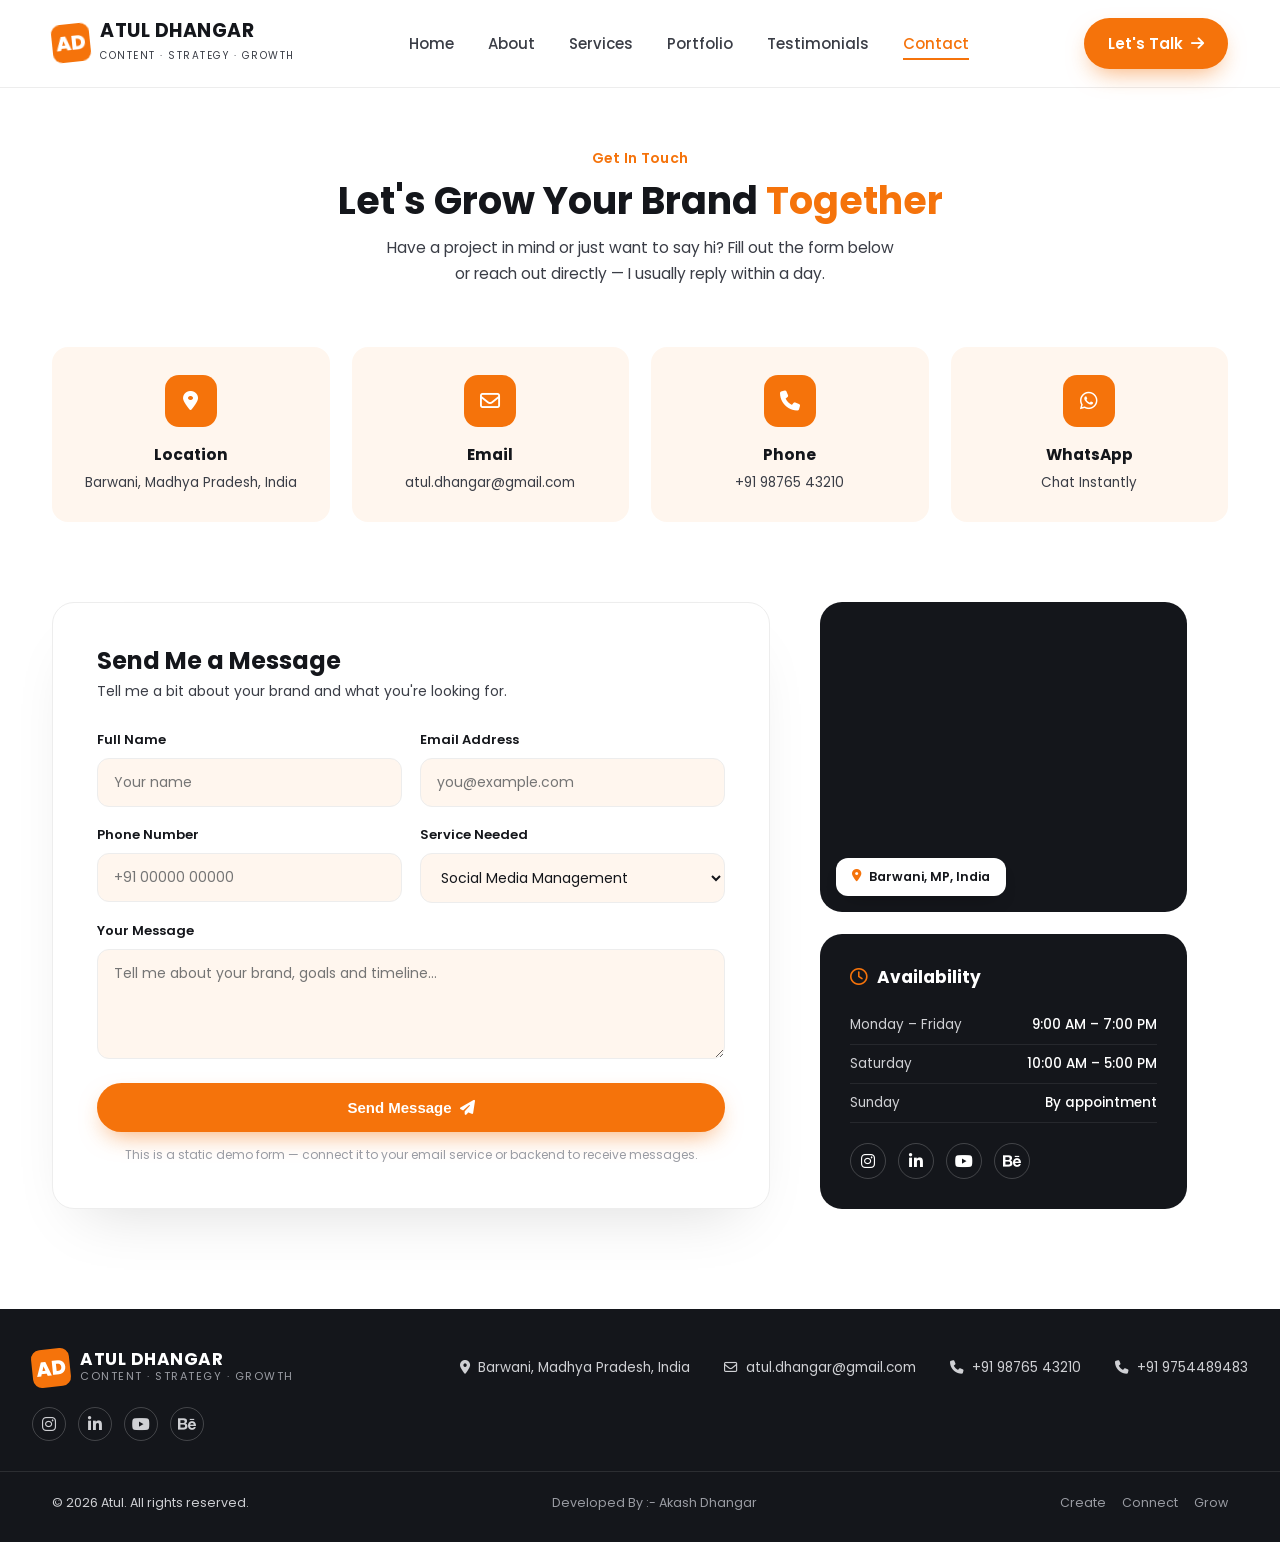
<file: contact.html>
<!DOCTYPE html>
<html lang="en">
<head>
<meta charset="UTF-8">
<meta name="viewport" content="width=device-width, initial-scale=1.0">
<meta name="description" content="Get in touch with Atul to start a project — social media, photography, video or a 360 virtual tour.">
<title>Contact Atul — Social Media Marketer & Creative Content Specialist</title>
<link rel="preconnect" href="https://fonts.googleapis.com">
<link href="https://fonts.googleapis.com/css2?family=Poppins:wght@400;500;600;700;800&family=Caveat:wght@600&display=swap" rel="stylesheet">
<link rel="stylesheet" href="https://cdnjs.cloudflare.com/ajax/libs/font-awesome/6.5.1/css/all.min.css">
<link rel="stylesheet" href="assets/css/style.css">
</head>
<body data-page="contact">

<header>
  <div id="site-header"></div>
</header>

<main>
<section class="page-hero container reveal" id="topReveal">
  <div class="eyebrow">Get In Touch</div>
  <h1>Let's Grow Your Brand <span style="color:var(--orange);">Together</span></h1>
  <p>Have a project in mind or just want to say hi? Fill out the form below or reach out directly — I usually reply within a day.</p>
</section>

<section class="info-strip">
  <div class="container info-grid reveal-stagger" id="infoGrid">
    <div class="info-card">
      <div class="info-icon"><i class="fa-solid fa-location-dot"></i></div>
      <h4>Location</h4>
      <p>Barwani, Madhya Pradesh, India</p>
    </div>
    <div class="info-card">
      <div class="info-icon"><i class="fa-regular fa-envelope"></i></div>
      <h4>Email</h4>
      <p><a href="mailto:atul.dhangar@gmail.com">atul.dhangar@gmail.com</a></p>
    </div>
    <div class="info-card">
      <div class="info-icon"><i class="fa-solid fa-phone"></i></div>
      <h4>Phone</h4>
      <p><a href="tel:+919876543210">+91 98765 43210</a></p>
    </div>
    <div class="info-card">
      <div class="info-icon"><i class="fa-brands fa-whatsapp"></i></div>
      <h4>WhatsApp</h4>
      <p><a href="https://wa.me/919876543210">Chat Instantly</a></p>
    </div>
  </div>
</section>

<section class="contact-main">
  <div class="container contact-grid">
    <div class="form-panel reveal" id="form">
      <h3>Send Me a Message</h3>
      <p>Tell me a bit about your brand and what you're looking for.</p>
      <form id="contactForm">
        <div class="form-row">
          <div class="field">
            <label for="name">Full Name</label>
            <input type="text" id="name" placeholder="Your name" required>
          </div>
          <div class="field">
            <label for="email">Email Address</label>
            <input type="email" id="email" placeholder="you@example.com" required>
          </div>
        </div>
        <div class="form-row">
          <div class="field">
            <label for="phone">Phone Number</label>
            <input type="tel" id="phone" placeholder="+91 00000 00000">
          </div>
          <div class="field">
            <label for="service">Service Needed</label>
            <select id="service">
              <option>Social Media Management</option>
              <option>Content Creation</option>
              <option>Photography</option>
              <option>Video Production</option>
              <option>Digital Marketing</option>
              <option>360° Virtual Tour</option>
              <option>Something else</option>
            </select>
          </div>
        </div>
        <div class="form-row">
          <div class="field full">
            <label for="message">Your Message</label>
            <textarea id="message" placeholder="Tell me about your brand, goals and timeline..." required></textarea>
          </div>
        </div>
        <button type="submit" class="btn btn-solid">Send Message <i class="fa-solid fa-paper-plane"></i></button>
        <div class="form-success" id="formSuccess"><i class="fa-solid fa-circle-check"></i> Thanks! Your message has been sent — I'll get back to you soon.</div>
        <p class="form-note">This is a static demo form — connect it to your email service or backend to receive messages.</p>
      </form>
    </div>

    <div class="side-panel reveal">
      <div class="map-card">
        <iframe src="https://www.google.com/maps?q=Barwani,Madhya%20Pradesh,India&output=embed" loading="lazy" title="Map showing Barwani, Madhya Pradesh"></iframe>
        <div class="map-label"><i class="fa-solid fa-location-dot"></i> Barwani, MP, India</div>
      </div>
      <div class="hours-card">
        <h4><i class="fa-regular fa-clock"></i> Availability</h4>
        <div class="hours-row"><span>Monday – Friday</span><b>9:00 AM – 7:00 PM</b></div>
        <div class="hours-row"><span>Saturday</span><b>10:00 AM – 5:00 PM</b></div>
        <div class="hours-row"><span>Sunday</span><b>By appointment</b></div>
        <div class="social-row">
          <a href="#"><i class="fa-brands fa-instagram"></i></a>
          <a href="#"><i class="fa-brands fa-linkedin-in"></i></a>
          <a href="#"><i class="fa-brands fa-youtube"></i></a>
          <a href="#"><i class="fa-brands fa-behance"></i></a>
        </div>
      </div>
    </div>
  </div>
</section>
</main>

<footer>
  <div id="site-footer"></div>
</footer>

<script src="assets/js/partials.js"></script>
<script src="assets/js/app.js"></script>
</body>
</html>
</file>
<file: assets/css/style.css>
/* ===== HOME PAGE ===== */
:root {
  --orange: #f5730b;
  --orange-dark: #e0630a;
  --ink: #14161b;
  --ink-soft: #3a3d46;
  --cream: #fff6ee;
  --cream-2: #ffebda;
  --line: #ededed;
  --white: #fff;
  --radius: 16px;
}
* {
  margin: 0;
  padding: 0;
  box-sizing: border-box;
}
html {
  scroll-behavior: smooth;
}
body {
  font-family: "Poppins", sans-serif;
  color: var(--ink);
  background: var(--white);
  overflow-x: hidden;
}
img {
  max-width: 100%;
  display: block;
}
a {
  text-decoration: none;
  color: inherit;
}
ul {
  list-style: none;
}
.container {
  max-width: 1240px;
  margin: 0 auto;
  padding: 0 32px;
}
.eyebrow {
  color: var(--orange);
  font-weight: 600;
  font-size: 14px;
  letter-spacing: 0.3px;
  display: flex;
  align-items: center;
  gap: 10px;
  margin-bottom: 10px;
}
.eyebrow::before {
  content: "";
  width: 22px;
  height: 2px;
  background: var(--orange);
  display: inline-block;
}
h1,
h2,
h3 {
  font-weight: 700;
  line-height: 1.15;
}
.btn {
  display: inline-flex;
  align-items: center;
  gap: 8px;
  padding: 14px 28px;
  border-radius: 50px;
  font-weight: 600;
  font-size: 15px;
  border: 2px solid transparent;
  cursor: pointer;
  transition:
    transform 0.25s ease,
    box-shadow 0.25s ease,
    background 0.25s ease,
    color 0.25s ease;
}
.btn-solid {
  background: var(--orange);
  color: #fff;
  box-shadow: 0 10px 24px -8px rgba(245, 115, 11, 0.6);
}
.btn-solid:hover {
  transform: translateY(-3px);
  box-shadow: 0 16px 30px -8px rgba(245, 115, 11, 0.7);
}
.btn-outline {
  background: transparent;
  border-color: var(--ink);
  color: var(--ink);
}
.btn-outline:hover {
  background: var(--ink);
  color: #fff;
  transform: translateY(-3px);
}
.btn-outline.light {
  border-color: #fff;
  color: #fff;
}
.btn-outline.light:hover {
  background: #fff;
  color: var(--ink);
}
/* reveal on scroll */
.reveal {
  opacity: 0;
  transform: translateY(28px);
  transition:
    opacity 0.7s ease,
    transform 0.7s ease;
}
.reveal.in {
  opacity: 1;
  transform: translateY(0);
}
.reveal-stagger > * {
  opacity: 0;
  transform: translateY(24px);
  transition:
    opacity 0.6s ease,
    transform 0.6s ease;
}
.reveal-stagger.in > * {
  opacity: 1;
  transform: translateY(0);
}
.reveal-stagger.in > *:nth-child(1) {
  transition-delay: 0.05s;
}
.reveal-stagger.in > *:nth-child(2) {
  transition-delay: 0.15s;
}
.reveal-stagger.in > *:nth-child(3) {
  transition-delay: 0.25s;
}
.reveal-stagger.in > *:nth-child(4) {
  transition-delay: 0.35s;
}
.reveal-stagger.in > *:nth-child(5) {
  transition-delay: 0.45s;
}
.reveal-stagger.in > *:nth-child(6) {
  transition-delay: 0.55s;
}
@media (prefers-reduced-motion: reduce) {
  .reveal,
  .reveal-stagger > * {
    opacity: 1 !important;
    transform: none !important;
    transition: none !important;
  }
  * {
    animation: none !important;
  }
}
/* ---------- HEADER ---------- */
header {
  position: sticky;
  top: 0;
  z-index: 100;
  background: rgba(255, 255, 255, 0.9);
  backdrop-filter: blur(10px);
  border-bottom: 1px solid var(--line);
}
.nav-wrap {
  display: flex;
  align-items: center;
  justify-content: space-between;
  padding: 18px 32px;
  max-width: 1240px;
  margin: 0 auto;
}
.logo {
  display: flex;
  align-items: center;
  gap: 10px;
}
.logo .mark {
  width: 38px;
  height: 38px;
  background: var(--orange);
  border-radius: 9px;
  display: flex;
  align-items: center;
  justify-content: center;
  color: #fff;
  font-weight: 800;
  font-size: 20px;
  transform: rotate(-6deg);
}
.logo-text b {
  font-size: 19px;
  letter-spacing: 0.5px;
  display: block;
  line-height: 1.1;
}
.logo-text span {
  font-size: 10px;
  color: var(--ink-soft);
  letter-spacing: 1.5px;
}
nav ul {
  display: flex;
  gap: 34px;
}
nav a {
  font-weight: 500;
  font-size: 15px;
  color: var(--ink-soft);
  position: relative;
  padding-bottom: 4px;
  transition: color 0.2s;
}
nav a:hover,
nav a.active {
  color: var(--orange);
}
nav a.active::after {
  content: "";
  position: absolute;
  left: 0;
  right: 0;
  bottom: -2px;
  height: 2px;
  background: var(--orange);
}
.nav-cta {
  display: flex;
  align-items: center;
  gap: 22px;
}
.burger {
  display: none;
  background: none;
  border: none;
  font-size: 22px;
  cursor: pointer;
}
/* ---------- HERO ---------- */
.hero {
  position: relative;
  overflow: hidden;
  padding: 70px 0 40px;
}
.hero-grid {
  display: grid;
  grid-template-columns: 1.05fr 1fr;
  gap: 40px;
  align-items: center;
}
.hero-left h2 {
  font-size: 44px;
  line-height: 1.18;
  margin-bottom: 18px;
}
.hero-left h2 .accent {
  color: var(--orange);
}
.hero-left p {
  color: var(--ink-soft);
  font-size: 16px;
  max-width: 460px;
  margin-bottom: 30px;
  line-height: 1.7;
}
.hero-btns {
  display: flex;
  gap: 16px;
  margin-bottom: 38px;
}
.hero-tags {
  display: flex;
  gap: 28px;
  flex-wrap: wrap;
}
.hero-tag {
  display: flex;
  align-items: center;
  gap: 10px;
  font-size: 13px;
  font-weight: 500;
  color: var(--ink-soft);
}
.hero-tag i {
  width: 34px;
  height: 34px;
  border-radius: 9px;
  background: var(--cream-2);
  color: var(--orange);
  display: flex;
  align-items: center;
  justify-content: center;
  font-size: 14px;
}
.hero-right {
  position: relative;
}
.hero-blob {
  position: absolute;
  inset: -20px -10px -20px 20px;
  background: var(--orange);
  border-radius: 44% 56% 62% 38% / 45% 40% 60% 55%;
  z-index: 0;
  animation: blobMove 9s ease-in-out infinite;
}
@keyframes blobMove {
  0%,
  100% {
    border-radius: 44% 56% 62% 38% / 45% 40% 60% 55%;
  }
  50% {
    border-radius: 58% 42% 40% 60% / 55% 60% 40% 45%;
  }
}
.hero-photo-wrap {
  position: relative;
  z-index: 1;
  display: flex;
  justify-content: center;
}
.hero-photo {
  width: 88%;
  border-radius: 24px;
  box-shadow: 0 30px 60px -20px rgba(0, 0, 0, 0.35);

  /* Bottom fade */
  -webkit-mask-image: linear-gradient(to bottom, black 98%, transparent 100%);
  mask-image: linear-gradient(to bottom, black 98%, transparent 100%);
}
.float-badges {
  position: absolute;
  top: 14px;
  right: -6px;
  display: flex;
  flex-direction: column;
  gap: 12px;
  z-index: 2;
}
.float-badge {
  background: #fff;
  border-radius: 50px;
  padding: 10px 18px 10px 10px;
  display: flex;
  align-items: center;
  gap: 10px;
  font-size: 13px;
  font-weight: 600;
  box-shadow: 0 12px 24px -10px rgba(0, 0, 0, 0.25);
  animation: floatY 4s ease-in-out infinite;
  opacity: 0;
}
.float-badge span.ic {
  width: 26px;
  height: 26px;
  border-radius: 50%;
  background: var(--orange);
  color: #fff;
  display: flex;
  align-items: center;
  justify-content: center;
  font-size: 12px;
  flex-shrink: 0;
}
.float-badge:nth-child(1) {
  animation-delay: 0.2s;
}
.float-badge:nth-child(2) {
  animation-delay: 0.6s;
}
.float-badge:nth-child(3) {
  animation-delay: 1s;
}
.float-badge:nth-child(4) {
  animation-delay: 1.4s;
}
@keyframes floatY {
  0%,
  100% {
    transform: translateY(0);
  }
  50% {
    transform: translateY(-8px);
  }
}
.script-tag {
  position: absolute;
  bottom: 18px;
  right: 6px;
  font-family: "Caveat", cursive;
  font-size: 26px;
  color: var(--ink);
  line-height: 1.05;
  z-index: 2;
  transform: rotate(-4deg);
}
/* ---------- ABOUT ---------- */
.about {
  padding: 100px 0;
}
.about-grid {
  display: grid;
  grid-template-columns: 2.15fr 0.1fr 0.85fr;
  gap: 50px;
  align-items: center;
}
.about-photo-wrap {
  position: relative;
}
.about-photo {
  border-radius: 20px;
  width: 100%;
  box-shadow: 0 24px 50px -20px rgba(0, 0, 0, 0.3);
}
.about-photo-tag {
  position: absolute;
  left: -18px;
  bottom: 24px;
  background: #fff;
  padding: 10px 16px;
  border-radius: 12px;
  box-shadow: 0 12px 20px -10px rgba(0, 0, 0, 0.2);
  font-family: "Caveat", cursive;
  font-size: 20px;
  transform: rotate(-6deg);
}
.about-photo-bg {
  position: absolute;
  inset: 16px -16px -16px 16px;
  background: var(--cream-2);
  border-radius: 20px;
  z-index: -1;
}
.about-copy h3 {
  font-size: 30px;
  margin-bottom: 16px;
}
.about-copy p {
  color: var(--ink-soft);
  line-height: 1.8;
  margin-bottom: 26px;
  font-size: 15.5px;
}
.skills-title {
  font-size: 19px;
  font-weight: 700;
  margin-bottom: 18px;
}
.skills-list li {
  display: flex;
  align-items: center;
  gap: 12px;
  margin-bottom: 14px;
  font-size: 14.5px;
  font-weight: 500;
}
.skills-list i {
  width: 22px;
  height: 22px;
  border-radius: 50%;
  background: var(--orange);
  color: #fff;
  display: flex;
  align-items: center;
  justify-content: center;
  font-size: 11px;
  flex-shrink: 0;
}
/* ---------- SERVICES ---------- */
.services {
  background: var(--cream);
  padding: 100px 0;
}
.services-head {
  display: flex;
  justify-content: space-between;
  align-items: flex-end;
  gap: 40px;
  margin-bottom: 50px;
  flex-wrap: wrap;
}
.services-head h3 {
  font-size: 32px;
  max-width: 480px;
}
.services-head p {
  color: var(--ink-soft);
  max-width: 380px;
  font-size: 14.5px;
  line-height: 1.7;
}
.services-grid {
  display: grid;
  grid-template-columns: repeat(3, 1fr);
  gap: 24px;
}
.service-card {
  background: #fff;
  border-radius: var(--radius);
  padding: 30px;
  display: flex;
  flex-direction: column;
  gap: 14px;
  transition:
    transform 0.3s ease,
    box-shadow 0.3s ease;
  border: 1px solid var(--line);
}
a.service-card {
  color: inherit;
}
.service-card:hover {
  transform: translateY(-8px);
  box-shadow: 0 20px 40px -16px rgba(0, 0, 0, 0.18);
  border-color: transparent;
}
.service-icon {
  width: 52px;
  height: 52px;
  border-radius: 14px;
  background: var(--orange);
  color: #fff;
  display: flex;
  align-items: center;
  justify-content: center;
  font-size: 20px;
}
.service-card h4 {
  font-size: 17px;
  margin-bottom: 2px;
}
.service-card p {
  font-size: 14px;
  color: var(--ink-soft);
  line-height: 1.6;
  flex-grow: 1;
}
.service-card .arrow {
  width: 32px;
  height: 32px;
  border-radius: 50%;
  border: 1.5px solid var(--line);
  display: flex;
  align-items: center;
  justify-content: center;
  font-size: 12px;
  color: var(--ink);
  transition:
    background 0.25s,
    color 0.25s,
    border-color 0.25s;
}
.service-card:hover .arrow {
  background: var(--orange);
  border-color: var(--orange);
  color: #fff;
}
/* ---------- PORTFOLIO ---------- */
.portfolio {
  background: var(--ink);
  color: #fff;
  padding: 100px 0;
}
.portfolio-head {
  display: flex;
  justify-content: space-between;
  align-items: center;
  margin-bottom: 34px;
  flex-wrap: wrap;
  gap: 16px;
}
.portfolio-head h3 {
  font-size: 32px;
  color: #fff;
}
.portfolio-head h3 .accent {
  color: var(--orange);
}
.view-all {
  color: var(--orange);
  font-weight: 600;
  font-size: 14px;
  display: flex;
  align-items: center;
  gap: 6px;
}
.filters {
  display: flex;
  gap: 12px;
  margin-bottom: 36px;
  flex-wrap: wrap;
}
.filter-btn {
  padding: 10px 20px;
  border-radius: 50px;
  font-size: 13.5px;
  font-weight: 600;
  border: 1px solid rgba(255, 255, 255, 0.18);
  color: #cfd0d4;
  background: transparent;
  cursor: pointer;
  transition: all 0.25s ease;
}
.filter-btn.active,
.filter-btn:hover {
  background: var(--orange);
  border-color: var(--orange);
  color: #fff;
}
.portfolio-grid {
  display: grid;
  grid-template-columns: repeat(5, 1fr);
  gap: 18px;
}
.p-item {
  position: relative;
  border-radius: 14px;
  overflow: hidden;
  aspect-ratio: 3/4;
  cursor: pointer;
}
.p-item img {
  width: 100%;
  height: 100%;
  object-fit: cover;
  transition: transform 0.5s ease;
}
.p-item:hover img {
  transform: scale(1.08);
}
.p-overlay {
  position: absolute;
  inset: 0;
  background: linear-gradient(
    to top,
    rgba(0, 0, 0, 0.85) 0%,
    rgba(0, 0, 0, 0) 55%
  );
  display: flex;
  flex-direction: column;
  justify-content: flex-end;
  padding: 16px;
}
.p-overlay .cat {
  font-size: 11px;
  color: #d8d8d8;
  margin-bottom: 2px;
}
.p-overlay .title {
  font-size: 14px;
  font-weight: 700;
}
.p-item .go {
  position: absolute;
  top: 14px;
  right: 14px;
  width: 30px;
  height: 30px;
  border-radius: 50%;
  background: rgba(255, 255, 255, 0.15);
  backdrop-filter: blur(4px);
  display: flex;
  align-items: center;
  justify-content: center;
  font-size: 12px;
  opacity: 0;
  transform: translateY(-6px);
  transition: all 0.3s ease;
}
.p-item:hover .go {
  opacity: 1;
  transform: translateY(0);
}
/* ---------- STATS ---------- */
.stats {
  background: var(--orange);
  padding: 56px 0;
}
.stats-grid {
  display: grid;
  grid-template-columns: 1.3fr repeat(4, 1fr);
  gap: 24px;
  align-items: center;
  color: #fff;
}
.stats-lead span {
  font-size: 12px;
  letter-spacing: 1px;
  opacity: 0.85;
  font-weight: 600;
}
.stats-lead h3 {
  font-size: 26px;
  margin-top: 6px;
}
.stat-item {
  display: flex;
  align-items: center;
  gap: 14px;
}
.stat-item i {
  font-size: 24px;
  opacity: 0.9;
}
.stat-num {
  font-size: 28px;
  font-weight: 800;
  line-height: 1;
}
.stat-label {
  font-size: 12.5px;
  opacity: 0.9;
  margin-top: 4px;
}
/* ---------- TESTIMONIALS ---------- */
.testimonials {
  padding: 100px 0;
}
.test-head {
  display: flex;
  justify-content: space-between;
  align-items: center;
  margin-bottom: 40px;
}
.test-head h3 {
  font-size: 30px;
}
.test-nav {
  display: flex;
  gap: 10px;
}
.test-nav button {
  width: 38px;
  height: 38px;
  border-radius: 50%;
  border: 1px solid var(--line);
  background: #fff;
  cursor: pointer;
  display: flex;
  align-items: center;
  justify-content: center;
  transition: all 0.2s;
}
.test-nav button:hover {
  background: var(--orange);
  border-color: var(--orange);
  color: #fff;
}
.test-grid {
  display: grid;
  grid-template-columns: repeat(3, 1fr);
  gap: 24px;
}
.test-card {
  background: var(--cream);
  border-radius: var(--radius);
  padding: 30px;
  display: flex;
  flex-direction: column;
  gap: 16px;
  transition:
    transform 0.3s ease,
    box-shadow 0.3s ease;
}
.test-card:hover {
  transform: translateY(-6px);
  box-shadow: 0 20px 40px -18px rgba(0, 0, 0, 0.15);
}
.test-card i.quote {
  color: var(--orange);
  font-size: 22px;
}
.test-card p {
  font-size: 14.5px;
  color: var(--ink-soft);
  line-height: 1.7;
  flex-grow: 1;
}
.stars {
  color: var(--orange);
  font-size: 13px;
  letter-spacing: 2px;
}
.test-person {
  display: flex;
  align-items: center;
  gap: 12px;
  margin-top: 6px;
}
.test-person img {
  width: 42px;
  height: 42px;
  border-radius: 50%;
  object-fit: cover;
}
.test-person b {
  font-size: 14px;
  display: block;
}
.test-person span {
  font-size: 12px;
  color: var(--ink-soft);
}
/* ---------- CTA ---------- */
.cta {
  background: var(--ink);
  color: #fff;
  border-radius: 28px;
  margin: 0 32px 90px;
  padding: 56px 50px;
  display: flex;
  justify-content: space-between;
  align-items: center;
  gap: 30px;
  flex-wrap: wrap;
  position: relative;
  overflow: hidden;
}
.cta::before {
  content: "";
  position: absolute;
  right: -60px;
  top: -60px;
  width: 260px;
  height: 260px;
  background: radial-gradient(
    circle,
    rgba(245, 115, 11, 0.35),
    transparent 70%
  );
}
.cta-copy span {
  color: var(--orange);
  font-weight: 600;
  font-size: 13px;
  letter-spacing: 0.5px;
}
.cta-copy h3 {
  font-size: 28px;
  margin: 8px 0 6px;
}
.cta-copy p {
  color: #cfd0d4;
  font-size: 14.5px;
}
.cta-btns {
  display: flex;
  gap: 14px;
  flex-wrap: wrap;
  position: relative;
  z-index: 1;
}
/* ---------- FOOTER ---------- */
footer {
  background: var(--ink);
  color: #cfd0d4;
  padding: 0 0 30px;
}
.footer-grid {
  display: flex;
  justify-content: space-between;
  align-items: center;
  flex-wrap: wrap;
  gap: 20px;
  padding: 0 32px 30px;
  border-bottom: 1px solid rgba(255, 255, 255, 0.1);
}
.footer-logo {
  display: flex;
  align-items: center;
  gap: 10px;
}
.footer-logo b {
  color: #fff;
  font-size: 17px;
}
.footer-logo span {
  display: block;
  font-size: 11px;
  color: #9a9ca3;
}
.footer-contact {
  display: flex;
  gap: 34px;
  flex-wrap: wrap;
  font-size: 13.5px;
}
.footer-contact div {
  display: flex;
  align-items: center;
  gap: 8px;
}
.footer-social {
  display: flex;
  gap: 12px;
}
.footer-social a {
  width: 34px;
  height: 34px;
  border-radius: 50%;
  border: 1px solid rgba(255, 255, 255, 0.2);
  display: flex;
  align-items: center;
  justify-content: center;
  transition: all 0.25s;
}
.footer-social a:hover {
  background: var(--orange);
  border-color: var(--orange);
}
.footer-bottom {
  display: flex;
  justify-content: space-between;
  padding: 22px 32px 0;
  font-size: 12.5px;
  flex-wrap: wrap;
  gap: 10px;
}
.footer-bottom a {
  margin-left: 16px;
  color: #9a9ca3;
}
.footer-bottom a:hover {
  color: var(--orange);
}
/* ---------- RESPONSIVE ---------- */
@media (max-width: 1080px) {
  .about-grid {
    grid-template-columns: 1fr 1fr;
  }
  .about-grid .about-skills {
    grid-column: span 2;
    display: flex;
    gap: 40px;
  }
  .services-grid {
    grid-template-columns: repeat(2, 1fr);
  }
  .portfolio-grid {
    grid-template-columns: repeat(3, 1fr);
  }
  .stats-grid {
    grid-template-columns: 1fr 1fr;
    row-gap: 26px;
  }
  .stats-lead {
    grid-column: span 2;
  }
  .test-grid {
    grid-template-columns: 1fr;
  }
}
@media (max-width: 860px) {
  nav {
    position: fixed;
    top: 74px;
    left: 0;
    right: 0;
    background: #fff;
    flex-direction: column;
    padding: 20px 32px;
    box-shadow: 0 12px 20px -10px rgba(0, 0, 0, 0.1);
    transform: translateY(-130%);
    opacity: 0;
    transition: all 0.3s ease;
    z-index: 90;
  }
  nav.open {
    transform: translateY(0);
    opacity: 1;
  }
  nav ul {
    flex-direction: column;
    gap: 16px;
  }
  .burger {
    display: block;
  }
  .hero-grid {
    grid-template-columns: 1fr;
  }
  .hero-right {
    order: -1;
    max-width: 420px;
    margin: 0 auto;
  }
  .about-grid {
    grid-template-columns: 1fr;
  }
  .about-grid .about-skills {
    grid-column: auto;
  }
  .services-grid {
    grid-template-columns: 1fr;
  }
  .portfolio-grid {
    grid-template-columns: repeat(2, 1fr);
  }
  .cta {
    flex-direction: column;
    text-align: center;
    margin: 0 16px 60px;
  }
  .footer-contact {
    flex-direction: column;
    gap: 10px;
  }
}
@media (max-width: 520px) {
  .hero-left h2 {
    font-size: 32px;
  }
  .portfolio-grid {
    grid-template-columns: 1fr 1fr;
  }
  .stats-grid {
    grid-template-columns: 1fr;
    text-align: center;
  }
  .stat-item {
    justify-content: center;
  }
  .container {
    padding: 0 20px;
  }
}

/* ===== ABOUT PAGE ===== */
body {
  font-family: "Poppins", sans-serif;
  color: var(--ink);
  background: var(--white);
  overflow-x: hidden;
}
.eyebrow {
  color: var(--orange);
  font-weight: 600;
  font-size: 14px;
  letter-spacing: 0.3px;
  display: flex;
  align-items: center;
  gap: 10px;
  margin-bottom: 10px;
}
.btn {
  display: inline-flex;
  align-items: center;
  gap: 8px;
  padding: 14px 28px;
  border-radius: 50px;
  font-weight: 600;
  font-size: 15px;
  border: 2px solid transparent;
  cursor: pointer;
  transition:
    transform 0.25s ease,
    box-shadow 0.25s ease,
    background 0.25s ease,
    color 0.25s ease;
}
.reveal {
  opacity: 0;
  transform: translateY(28px);
  transition:
    opacity 0.7s ease,
    transform 0.7s ease;
}
/* header */
header {
  position: sticky;
  top: 0;
  z-index: 100;
  background: rgba(255, 255, 255, 0.9);
  backdrop-filter: blur(10px);
  border-bottom: 1px solid var(--line);
}
.logo .mark {
  width: 38px;
  height: 38px;
  background: var(--orange);
  border-radius: 9px;
  display: flex;
  align-items: center;
  justify-content: center;
  color: #fff;
  font-weight: 800;
  font-size: 20px;
  transform: rotate(-6deg);
}
/* hero */
.about-hero {
  padding: 70px 0 30px;
}
.ah-grid {
  display: grid;
  grid-template-columns: 0.95fr 1.05fr;
  gap: 50px;
  align-items: center;
}
.ah-photo-wrap {
  position: relative;
}
.ah-blob {
  position: absolute;
  inset: -16px -8px -16px 24px;
  background: var(--orange);
  border-radius: 44% 56% 62% 38% / 45% 40% 60% 55%;
  z-index: 0;
  animation: blobMove 9s ease-in-out infinite;
}
@keyframes blobMove {
  0%,
  100% {
    border-radius: 44% 56% 62% 38% / 45% 40% 60% 55%;
  }
  50% {
    border-radius: 58% 42% 40% 60% / 55% 60% 40% 45%;
  }
}
.ah-photo {
  position: relative;
  z-index: 1;
  width: 88%;
  border-radius: 24px;
  box-shadow: 0 30px 60px -20px rgba(0, 0, 0, 0.35);
}
.ah-tag {
  position: absolute;
  z-index: 2;
  bottom: 26px;
  left: 0;
  background: #fff;
  padding: 12px 18px;
  border-radius: 14px;
  box-shadow: 0 14px 26px -12px rgba(0, 0, 0, 0.25);
  display: flex;
  align-items: center;
  gap: 10px;
  font-size: 13px;
  font-weight: 600;
}
.ah-tag i {
  color: var(--orange);
}
.ah-copy h1 {
  font-size: 38px;
  margin-bottom: 18px;
}
.ah-copy h1 span {
  color: var(--orange);
}
.ah-copy p {
  color: var(--ink-soft);
  font-size: 15.5px;
  line-height: 1.8;
  margin-bottom: 16px;
  max-width: 480px;
}
.ah-btns {
  display: flex;
  gap: 16px;
  margin-top: 22px;
}
/* quick stats strip */
.quick-stats {
  padding: 40px 0 90px;
}
.qs-grid {
  display: grid;
  grid-template-columns: repeat(4, 1fr);
  gap: 22px;
}
.qs-card {
  background: var(--cream);
  border-radius: var(--radius);
  padding: 26px;
  text-align: center;
  transition:
    transform 0.3s,
    box-shadow 0.3s;
}
.qs-card:hover {
  transform: translateY(-6px);
  box-shadow: 0 20px 40px -18px rgba(0, 0, 0, 0.15);
}
.qs-num {
  font-size: 30px;
  font-weight: 800;
  color: var(--orange);
}
.qs-label {
  font-size: 13px;
  color: var(--ink-soft);
  margin-top: 4px;
}
/* story + skills */
.story {
  padding: 0 0 100px;
}
.story-grid {
  display: grid;
  grid-template-columns: 1fr 1fr;
  gap: 60px;
}
.story h3 {
  font-size: 26px;
  margin-bottom: 16px;
}
.story p {
  color: var(--ink-soft);
  font-size: 14.5px;
  line-height: 1.85;
  margin-bottom: 16px;
}
.skills-block h4 {
  font-size: 19px;
  margin-bottom: 20px;
}
.skill-bar {
  margin-bottom: 20px;
}
.skill-bar .sb-top {
  display: flex;
  justify-content: space-between;
  font-size: 13.5px;
  font-weight: 600;
  margin-bottom: 8px;
}
.sb-top span.pct {
  color: var(--orange);
}
.sb-track {
  height: 8px;
  background: var(--line);
  border-radius: 50px;
  overflow: hidden;
}
.sb-fill {
  height: 100%;
  background: var(--orange);
  border-radius: 50px;
  width: 0;
  transition: width 1.2s cubic-bezier(0.2, 0.8, 0.2, 1);
}
/* tools */
.tools {
  background: var(--cream);
  padding: 90px 0;
}
.tools-head {
  text-align: center;
  margin-bottom: 44px;
}
.tools-head .eyebrow {
  justify-content: center;
}
.tools-head .eyebrow::before {
  display: none;
}
.tools-head h3 {
  font-size: 30px;
}
.tools-grid {
  display: grid;
  grid-template-columns: repeat(6, 1fr);
  gap: 18px;
}
.tool-card {
  background: #fff;
  border-radius: 14px;
  padding: 22px 10px;
  text-align: center;
  transition:
    transform 0.3s,
    box-shadow 0.3s;
}
.tool-card:hover {
  transform: translateY(-6px);
  box-shadow: 0 16px 30px -16px rgba(0, 0, 0, 0.15);
}
.tool-card i {
  font-size: 26px;
  color: var(--orange);
  margin-bottom: 10px;
}
.tool-card span {
  font-size: 12.5px;
  font-weight: 600;
  display: block;
}
/* journey / timeline */
.journey {
  padding: 100px 0;
}
.journey-head {
  text-align: center;
  margin-bottom: 54px;
}
.journey-head .eyebrow {
  justify-content: center;
}
.journey-head .eyebrow::before {
  display: none;
}
.journey-head h3 {
  font-size: 30px;
}
.timeline {
  position: relative;
  max-width: 760px;
  margin: 0 auto;
  padding-left: 34px;
}
.timeline::before {
  content: "";
  position: absolute;
  left: 9px;
  top: 6px;
  bottom: 6px;
  width: 2px;
  background: var(--line);
}
.tl-item {
  position: relative;
  padding-bottom: 40px;
}
.tl-item:last-child {
  padding-bottom: 0;
}
.tl-dot {
  position: absolute;
  left: -34px;
  top: 2px;
  width: 20px;
  height: 20px;
  border-radius: 50%;
  background: var(--orange);
  border: 4px solid var(--cream-2);
}
.tl-year {
  color: var(--orange);
  font-weight: 700;
  font-size: 13px;
  margin-bottom: 4px;
}
.tl-item h4 {
  font-size: 17px;
  margin-bottom: 6px;
}
.tl-item p {
  color: var(--ink-soft);
  font-size: 14px;
  line-height: 1.7;
  max-width: 520px;
}
/* CTA */
.cta {
  background: var(--ink);
  color: #fff;
  border-radius: 28px;
  margin: 0 32px 90px;
  padding: 56px 50px;
  display: flex;
  justify-content: space-between;
  align-items: center;
  gap: 30px;
  flex-wrap: wrap;
  position: relative;
  overflow: hidden;
}
.cta::before {
  content: "";
  position: absolute;
  right: -60px;
  top: -60px;
  width: 260px;
  height: 260px;
  background: radial-gradient(
    circle,
    rgba(245, 115, 11, 0.35),
    transparent 70%
  );
}
footer {
  background: var(--ink);
  color: #cfd0d4;
  padding: 0 0 30px;
}
.footer-grid {
  display: flex;
  justify-content: space-between;
  align-items: center;
  flex-wrap: wrap;
  gap: 20px;
  padding: 0 32px 30px;
  border-bottom: 1px solid rgba(255, 255, 255, 0.1);
}
.footer-social a {
  width: 34px;
  height: 34px;
  border-radius: 50%;
  border: 1px solid rgba(255, 255, 255, 0.2);
  display: flex;
  align-items: center;
  justify-content: center;
  transition: all 0.25s;
}
@media (max-width: 1080px) {
  .tools-grid {
    grid-template-columns: repeat(3, 1fr);
  }
}
@media (max-width: 960px) {
  .ah-grid {
    grid-template-columns: 1fr;
  }
  .ah-photo-wrap {
    max-width: 420px;
    margin: 0 auto;
  }
  .qs-grid {
    grid-template-columns: repeat(2, 1fr);
  }
  .story-grid {
    grid-template-columns: 1fr;
    gap: 40px;
  }
}
@media (max-width: 860px) {
  nav {
    position: fixed;
    top: 74px;
    left: 0;
    right: 0;
    background: #fff;
    flex-direction: column;
    padding: 20px 32px;
    box-shadow: 0 12px 20px -10px rgba(0, 0, 0, 0.1);
    transform: translateY(-130%);
    opacity: 0;
    transition: all 0.3s ease;
    z-index: 90;
  }
  nav.open {
    transform: translateY(0);
    opacity: 1;
  }
  nav ul {
    flex-direction: column;
    gap: 16px;
  }
  .burger {
    display: block;
  }
  .cta {
    flex-direction: column;
    text-align: center;
    margin: 0 16px 60px;
  }
  .footer-contact {
    flex-direction: column;
    gap: 10px;
  }
}
@media (max-width: 560px) {
  .ah-copy h1 {
    font-size: 29px;
  }
  .qs-grid {
    grid-template-columns: 1fr;
  }
  .tools-grid {
    grid-template-columns: repeat(2, 1fr);
  }
}

/* ===== SERVICES PAGE (listing, pricing, faq) ===== */
/* page hero */
.page-hero {
  padding: 64px 0 30px;
  text-align: center;
}
.page-hero .eyebrow {
  justify-content: center;
}
.page-hero .eyebrow::before {
  display: none;
}
.page-hero h1 {
  font-size: 38px;
  margin-bottom: 12px;
}
.page-hero h1 span {
  color: var(--orange);
}
.page-hero p {
  color: var(--ink-soft);
  max-width: 540px;
  margin: 0 auto;
  font-size: 15.5px;
  line-height: 1.7;
}
/* detailed services */
.services-main {
  padding: 50px 0 100px;
}
.service-row {
  display: grid;
  grid-template-columns: 1fr 1fr;
  gap: 60px;
  align-items: center;
  padding: 56px 0;
  border-bottom: 1px solid var(--line);
}
.service-row:last-child {
  border-bottom: none;
}
.service-row.reverse .s-media {
  order: 2;
}
.service-row.reverse .s-copy {
  order: 1;
}
.s-media {
  position: relative;
  border-radius: 22px;
  overflow: hidden;
  aspect-ratio: 4/3;
}
.s-media img {
  width: 100%;
  height: 100%;
  object-fit: cover;
}
.s-num {
  position: absolute;
  top: 18px;
  left: 18px;
  background: #fff;
  color: var(--orange);
  font-weight: 800;
  font-size: 14px;
  padding: 8px 14px;
  border-radius: 50px;
}
.s-copy .s-icon {
  width: 56px;
  height: 56px;
  border-radius: 16px;
  background: var(--orange);
  color: #fff;
  display: flex;
  align-items: center;
  justify-content: center;
  font-size: 22px;
  margin-bottom: 20px;
}
.s-copy h3 {
  font-size: 25px;
  margin-bottom: 14px;
}
.s-copy p {
  color: var(--ink-soft);
  font-size: 14.5px;
  line-height: 1.8;
  margin-bottom: 20px;
  max-width: 460px;
}
.s-list {
  display: flex;
  flex-direction: column;
  gap: 10px;
}
.s-list li {
  display: flex;
  align-items: center;
  gap: 10px;
  font-size: 14px;
  color: var(--ink);
  font-weight: 500;
}
.s-list i {
  color: var(--orange);
  font-size: 12px;
}
/* process */
.process {
  background: var(--cream);
  padding: 100px 0;
}
.process-head {
  text-align: center;
  margin-bottom: 54px;
}
.process-head .eyebrow {
  justify-content: center;
}
.process-head .eyebrow::before {
  display: none;
}
.process-head h3 {
  font-size: 30px;
}
.process-grid {
  display: grid;
  grid-template-columns: repeat(4, 1fr);
  gap: 22px;
  position: relative;
}
.process-card {
  background: #fff;
  border-radius: var(--radius);
  padding: 30px 24px;
  position: relative;
  transition:
    transform 0.3s,
    box-shadow 0.3s;
}
.process-card:hover {
  transform: translateY(-8px);
  box-shadow: 0 20px 40px -18px rgba(0, 0, 0, 0.15);
}
.process-step {
  width: 40px;
  height: 40px;
  border-radius: 50%;
  background: var(--orange);
  color: #fff;
  display: flex;
  align-items: center;
  justify-content: center;
  font-weight: 700;
  font-size: 15px;
  margin-bottom: 18px;
}
.process-card h4 {
  font-size: 16px;
  margin-bottom: 8px;
}
.process-card p {
  font-size: 13.5px;
  color: var(--ink-soft);
  line-height: 1.6;
}
/* pricing */
.pricing {
  padding: 100px 0;
}
.pricing-head {
  text-align: center;
  margin-bottom: 50px;
}
.pricing-head .eyebrow {
  justify-content: center;
}
.pricing-head .eyebrow::before {
  display: none;
}
.pricing-head h3 {
  font-size: 30px;
}
.pricing-grid {
  display: grid;
  grid-template-columns: repeat(3, 1fr);
  gap: 24px;
  align-items: stretch;
}
.price-card {
  border: 1.5px solid var(--line);
  border-radius: 22px;
  padding: 36px 30px;
  display: flex;
  flex-direction: column;
  transition:
    transform 0.3s,
    box-shadow 0.3s,
    border-color 0.3s;
}
.price-card:hover {
  transform: translateY(-8px);
  box-shadow: 0 24px 50px -20px rgba(0, 0, 0, 0.18);
}
.price-card.featured {
  background: var(--ink);
  color: #fff;
  border-color: var(--ink);
  position: relative;
}
.price-badge {
  position: absolute;
  top: -14px;
  left: 50%;
  transform: translateX(-50%);
  background: var(--orange);
  color: #fff;
  font-size: 12px;
  font-weight: 700;
  padding: 6px 18px;
  border-radius: 50px;
}
.price-card h4 {
  font-size: 19px;
  margin-bottom: 8px;
}
.price-card .price {
  font-size: 34px;
  font-weight: 800;
  margin-bottom: 4px;
}
.price-card .price span {
  font-size: 14px;
  font-weight: 500;
  color: var(--ink-soft);
}
.price-card.featured .price span {
  color: #cfd0d4;
}
.price-card .pcaption {
  font-size: 13px;
  color: var(--ink-soft);
  margin-bottom: 24px;
}
.price-card.featured .pcaption {
  color: #cfd0d4;
}
.price-list {
  display: flex;
  flex-direction: column;
  gap: 12px;
  margin-bottom: 28px;
  flex-grow: 1;
}
.price-list li {
  display: flex;
  align-items: center;
  gap: 10px;
  font-size: 13.5px;
}
.price-list i {
  color: var(--orange);
  font-size: 12px;
}
.price-card .btn {
  width: 100%;
  justify-content: center;
}
/* faq */
.faq {
  background: var(--cream);
  padding: 100px 0;
}
.faq-grid {
  display: grid;
  grid-template-columns: 0.8fr 1.2fr;
  gap: 50px;
}
.faq-head h3 {
  font-size: 30px;
  margin-bottom: 14px;
}
.faq-head p {
  color: var(--ink-soft);
  font-size: 14.5px;
  line-height: 1.7;
  max-width: 340px;
}
.faq-list {
  display: flex;
  flex-direction: column;
  gap: 14px;
}
.faq-item {
  background: #fff;
  border-radius: 14px;
  overflow: hidden;
}
.faq-q {
  display: flex;
  justify-content: space-between;
  align-items: center;
  gap: 16px;
  padding: 20px 24px;
  cursor: pointer;
  font-weight: 600;
  font-size: 14.5px;
}
.faq-q i {
  transition: transform 0.3s ease;
  color: var(--orange);
  flex-shrink: 0;
}
.faq-item.open .faq-q i {
  transform: rotate(45deg);
}
.faq-a {
  max-height: 0;
  overflow: hidden;
  transition: max-height 0.35s ease;
}
.faq-a p {
  padding: 0 24px 20px;
  font-size: 13.5px;
  color: var(--ink-soft);
  line-height: 1.7;
}
/* CTA */
.cta {
  background: var(--ink);
  color: #fff;
  border-radius: 28px;
  margin: 100px 32px 90px;
  padding: 56px 50px;
  display: flex;
  justify-content: space-between;
  align-items: center;
  gap: 30px;
  flex-wrap: wrap;
  position: relative;
  overflow: hidden;
}
@media (max-width: 1080px) {
  .process-grid {
    grid-template-columns: repeat(2, 1fr);
  }
  .pricing-grid {
    grid-template-columns: 1fr;
    max-width: 420px;
    margin: 0 auto;
  }
}
@media (max-width: 960px) {
  .service-row {
    grid-template-columns: 1fr;
    gap: 30px;
  }
  .service-row.reverse .s-media {
    order: 1;
  }
  .service-row.reverse .s-copy {
    order: 2;
  }
  .faq-grid {
    grid-template-columns: 1fr;
  }
}
@media (max-width: 860px) {
  nav {
    position: fixed;
    top: 74px;
    left: 0;
    right: 0;
    background: #fff;
    flex-direction: column;
    padding: 20px 32px;
    box-shadow: 0 12px 20px -10px rgba(0, 0, 0, 0.1);
    transform: translateY(-130%);
    opacity: 0;
    transition: all 0.3s ease;
    z-index: 90;
  }
  nav.open {
    transform: translateY(0);
    opacity: 1;
  }
  nav ul {
    flex-direction: column;
    gap: 16px;
  }
  .burger {
    display: block;
  }
  .cta {
    flex-direction: column;
    text-align: center;
    margin: 80px 16px 60px;
  }
  .footer-contact {
    flex-direction: column;
    gap: 10px;
  }
}
@media (max-width: 560px) {
  .page-hero h1 {
    font-size: 28px;
  }
  .process-grid {
    grid-template-columns: 1fr;
  }
}

/* ===== PORTFOLIO PAGE ===== */
.reveal-stagger > * {
  opacity: 0;
  transform: translateY(24px);
  transition:
    opacity 0.55s ease,
    transform 0.55s ease;
}
.reveal-stagger.in > *:nth-child(1) {
  transition-delay: 0.02s;
}
.reveal-stagger.in > *:nth-child(2) {
  transition-delay: 0.06s;
}
.reveal-stagger.in > *:nth-child(3) {
  transition-delay: 0.1s;
}
.reveal-stagger.in > *:nth-child(4) {
  transition-delay: 0.14s;
}
.reveal-stagger.in > *:nth-child(5) {
  transition-delay: 0.18s;
}
.reveal-stagger.in > *:nth-child(6) {
  transition-delay: 0.22s;
}
.reveal-stagger.in > *:nth-child(7) {
  transition-delay: 0.26s;
}
.reveal-stagger.in > *:nth-child(8) {
  transition-delay: 0.3s;
}
.reveal-stagger.in > *:nth-child(9) {
  transition-delay: 0.34s;
}
/* page hero */
.page-hero {
  padding: 64px 0 20px;
  text-align: center;
}
.page-hero p {
  color: var(--ink-soft);
  max-width: 520px;
  margin: 0 auto;
  font-size: 15.5px;
  line-height: 1.7;
}
/* stats row */
.stats-row {
  padding: 26px 0 60px;
}
.sr-grid {
  display: grid;
  grid-template-columns: repeat(4, 1fr);
  gap: 20px;
}
.sr-card {
  background: var(--cream);
  border-radius: 14px;
  padding: 22px;
  text-align: center;
}
.sr-num {
  font-size: 26px;
  font-weight: 800;
  color: var(--orange);
}
.sr-label {
  font-size: 12.5px;
  color: var(--ink-soft);
  margin-top: 4px;
}
/* filters */
.filters-row {
  display: flex;
  gap: 12px;
  flex-wrap: wrap;
  margin-bottom: 36px;
  justify-content: center;
}
.filter-btn {
  padding: 10px 20px;
  border-radius: 50px;
  font-size: 13.5px;
  font-weight: 600;
  border: 1.5px solid var(--line);
  color: var(--ink-soft);
  background: #fff;
  cursor: pointer;
  transition: all 0.25s ease;
}
/* portfolio grid */
.portfolio-main {
  padding-bottom: 40px;
}
.pf-grid {
  display: grid;
  grid-template-columns: repeat(3, 1fr);
  gap: 22px;
}
.pf-item {
  position: relative;
  border-radius: 16px;
  overflow: hidden;
  aspect-ratio: 4/3;
  cursor: pointer;
}
.pf-item.tall {
  grid-row: span 2;
  aspect-ratio: auto;
}
.pf-item img {
  width: 100%;
  height: 100%;
  object-fit: cover;
  transition: transform 0.5s ease;
}
.pf-item:hover img {
  transform: scale(1.08);
}
.pf-overlay {
  position: absolute;
  inset: 0;
  background: linear-gradient(
    to top,
    rgba(0, 0, 0, 0.85) 0%,
    rgba(0, 0, 0, 0) 55%
  );
  display: flex;
  flex-direction: column;
  justify-content: flex-end;
  padding: 20px;
}
.pf-cat {
  font-size: 11px;
  color: var(--orange);
  font-weight: 700;
  margin-bottom: 4px;
  text-transform: uppercase;
  letter-spacing: 0.4px;
}
.pf-title {
  font-size: 16px;
  font-weight: 700;
  color: #fff;
}
.pf-zoom {
  position: absolute;
  top: 14px;
  right: 14px;
  width: 34px;
  height: 34px;
  border-radius: 50%;
  background: rgba(255, 255, 255, 0.9);
  color: var(--ink);
  display: flex;
  align-items: center;
  justify-content: center;
  font-size: 13px;
  opacity: 0;
  transform: translateY(-6px);
  transition: all 0.3s ease;
}
.pf-item:hover .pf-zoom {
  opacity: 1;
  transform: translateY(0);
}
.pf-item[data-link] {
}
.load-more-wrap {
  text-align: center;
  margin-top: 44px;
}
.pf-item.extra {
  display: none;
  opacity: 0;
  transform: translateY(20px);
  transition:
    opacity 0.5s ease,
    transform 0.5s ease;
}
.pf-item.extra.show {
  display: block;
}
.pf-item.extra.show.in {
  opacity: 1;
  transform: translateY(0);
}
/* lightbox */
.lightbox {
  position: fixed;
  inset: 0;
  background: rgba(10, 10, 12, 0.92);
  z-index: 200;
  display: flex;
  align-items: center;
  justify-content: center;
  opacity: 0;
  pointer-events: none;
  transition: opacity 0.3s ease;
  padding: 30px;
}
.lightbox.open {
  opacity: 1;
  pointer-events: auto;
}
.lb-inner {
  max-width: 820px;
  width: 100%;
  background: #fff;
  border-radius: 18px;
  overflow: hidden;
  transform: scale(0.92);
  transition: transform 0.3s ease;
}
.lightbox.open .lb-inner {
  transform: scale(1);
}
.lb-img {
  width: 100%;
  aspect-ratio: 16/10;
  object-fit: cover;
}
.lb-body {
  padding: 26px 30px;
}
.lb-cat {
  font-size: 11.5px;
  color: var(--orange);
  font-weight: 700;
  text-transform: uppercase;
  letter-spacing: 0.4px;
  margin-bottom: 6px;
}
.lb-body h4 {
  font-size: 20px;
  margin-bottom: 8px;
}
.lb-body p {
  font-size: 13.5px;
  color: var(--ink-soft);
  line-height: 1.7;
}
.lb-close {
  position: absolute;
  top: 26px;
  right: 26px;
  width: 40px;
  height: 40px;
  border-radius: 50%;
  background: rgba(255, 255, 255, 0.12);
  color: #fff;
  display: flex;
  align-items: center;
  justify-content: center;
  font-size: 16px;
  cursor: pointer;
  transition: background 0.25s;
}
.lb-close:hover {
  background: rgba(255, 255, 255, 0.25);
}
/* cta */
.cta {
  background: var(--ink);
  color: #fff;
  border-radius: 28px;
  margin: 90px 32px 90px;
  padding: 56px 50px;
  display: flex;
  justify-content: space-between;
  align-items: center;
  gap: 30px;
  flex-wrap: wrap;
  position: relative;
  overflow: hidden;
}
@media (max-width: 1080px) {
  .sr-grid {
    grid-template-columns: repeat(2, 1fr);
  }
  .pf-grid {
    grid-template-columns: repeat(2, 1fr);
  }
}
@media (max-width: 860px) {
  nav {
    position: fixed;
    top: 74px;
    left: 0;
    right: 0;
    background: #fff;
    flex-direction: column;
    padding: 20px 32px;
    box-shadow: 0 12px 20px -10px rgba(0, 0, 0, 0.1);
    transform: translateY(-130%);
    opacity: 0;
    transition: all 0.3s ease;
    z-index: 90;
  }
  nav.open {
    transform: translateY(0);
    opacity: 1;
  }
  nav ul {
    flex-direction: column;
    gap: 16px;
  }
  .burger {
    display: block;
  }
  .cta {
    flex-direction: column;
    text-align: center;
    margin: 70px 16px 60px;
  }
  .footer-contact {
    flex-direction: column;
    gap: 10px;
  }
}
@media (max-width: 560px) {
  .page-hero h1 {
    font-size: 28px;
  }
  .sr-grid {
    grid-template-columns: 1fr 1fr;
  }
  .pf-grid {
    grid-template-columns: 1fr;
  }
  .pf-item.tall {
    grid-row: auto;
  }
}

/* ===== TESTIMONIALS PAGE ===== */
.reveal-stagger.in > *:nth-child(1) {
  transition-delay: 0.03s;
}
.reveal-stagger.in > *:nth-child(2) {
  transition-delay: 0.09s;
}
.reveal-stagger.in > *:nth-child(3) {
  transition-delay: 0.15s;
}
.reveal-stagger.in > *:nth-child(4) {
  transition-delay: 0.21s;
}
.reveal-stagger.in > *:nth-child(5) {
  transition-delay: 0.27s;
}
.reveal-stagger.in > *:nth-child(6) {
  transition-delay: 0.33s;
}
/* rating summary */
.rating-strip {
  padding: 30px 0 80px;
}
.rating-card {
  background: var(--cream);
  border-radius: 22px;
  padding: 40px;
  display: grid;
  grid-template-columns: 0.7fr 1fr 1fr 1fr 1fr;
  gap: 24px;
  align-items: center;
}
.rc-score {
  text-align: center;
  border-right: 1px solid var(--line);
  padding-right: 24px;
}
.rc-score .num {
  font-size: 44px;
  font-weight: 800;
  color: var(--orange);
  line-height: 1;
}
.rc-score .stars {
  color: var(--orange);
  font-size: 16px;
  margin: 8px 0 4px;
}
.rc-score .cap {
  font-size: 12.5px;
  color: var(--ink-soft);
}
.rc-bar-item {
  display: flex;
  align-items: center;
  gap: 10px;
  font-size: 12.5px;
  color: var(--ink-soft);
}
.rc-bar-track {
  flex-grow: 1;
  height: 7px;
  background: var(--line);
  border-radius: 50px;
  overflow: hidden;
}
.rc-bar-fill {
  height: 100%;
  background: var(--orange);
  border-radius: 50px;
  width: 0;
  transition: width 1.1s ease;
}
.rc-stat {
  text-align: center;
}
.rc-stat .n {
  font-size: 26px;
  font-weight: 800;
}
.rc-stat .l {
  font-size: 12px;
  color: var(--ink-soft);
  margin-top: 2px;
}
/* filters */
.filters-row {
  display: flex;
  gap: 12px;
  flex-wrap: wrap;
  margin-bottom: 36px;
}
/* testimonial grid */
.testimonials-main {
  padding-bottom: 60px;
}
.test-grid {
  columns: 3 320px;
  column-gap: 24px;
}
.test-card {
  break-inside: avoid;
  background: var(--cream);
  border-radius: var(--radius);
  padding: 28px;
  display: flex;
  flex-direction: column;
  gap: 14px;
  margin-bottom: 24px;
  transition:
    transform 0.3s ease,
    box-shadow 0.3s ease;
}
.test-top {
  display: flex;
  justify-content: space-between;
  align-items: flex-start;
}
.test-top i.quote {
  color: var(--orange);
  font-size: 20px;
}
.test-card p {
  font-size: 14px;
  color: var(--ink-soft);
  line-height: 1.75;
}
.test-person {
  display: flex;
  align-items: center;
  gap: 12px;
  margin-top: 4px;
}
.test-person img {
  width: 44px;
  height: 44px;
  border-radius: 50%;
  object-fit: cover;
}
.test-cat {
  align-self: flex-start;
  font-size: 10.5px;
  font-weight: 700;
  letter-spacing: 0.3px;
  color: var(--orange);
  background: var(--cream-2);
  padding: 5px 12px;
  border-radius: 50px;
}
.test-card.extra {
  display: none;
  opacity: 0;
  transform: translateY(20px);
  transition:
    opacity 0.5s ease,
    transform 0.5s ease;
}
.test-card.extra.show {
  display: flex;
}
.test-card.extra.show.in {
  opacity: 1;
  transform: translateY(0);
}
.load-more-wrap {
  text-align: center;
  margin-top: 20px;
}
/* video testimonials */
.video-testis {
  background: var(--ink);
  color: #fff;
  padding: 100px 0;
}
.vt-head {
  text-align: center;
  margin-bottom: 50px;
}
.vt-head .eyebrow {
  justify-content: center;
}
.vt-head .eyebrow::before {
  display: none;
}
.vt-head h3 {
  font-size: 30px;
  color: #fff;
}
.vt-grid {
  display: grid;
  grid-template-columns: repeat(3, 1fr);
  gap: 24px;
}
.vt-card {
  position: relative;
  border-radius: 18px;
  overflow: hidden;
  aspect-ratio: 3/4;
  cursor: pointer;
}
.vt-card img {
  width: 100%;
  height: 100%;
  object-fit: cover;
  transition: transform 0.5s ease;
}
.vt-card:hover img {
  transform: scale(1.08);
}
.vt-overlay {
  position: absolute;
  inset: 0;
  background: linear-gradient(
    to top,
    rgba(0, 0, 0, 0.85) 0%,
    rgba(0, 0, 0, 0.1) 60%
  );
  display: flex;
  flex-direction: column;
  justify-content: flex-end;
  padding: 20px;
}
.vt-play {
  position: absolute;
  top: 50%;
  left: 50%;
  transform: translate(-50%, -50%);
  width: 58px;
  height: 58px;
  border-radius: 50%;
  background: var(--orange);
  color: #fff;
  display: flex;
  align-items: center;
  justify-content: center;
  font-size: 18px;
  box-shadow: 0 10px 24px -8px rgba(0, 0, 0, 0.5);
  transition: transform 0.3s ease;
}
.vt-card:hover .vt-play {
  transform: translate(-50%, -50%) scale(1.1);
}
.vt-overlay b {
  font-size: 14.5px;
}
.vt-overlay span {
  font-size: 12px;
  color: #cfd0d4;
}
/* cta */
.cta {
  background: var(--orange);
  color: #fff;
  border-radius: 28px;
  margin: 90px 32px 90px;
  padding: 56px 50px;
  display: flex;
  justify-content: space-between;
  align-items: center;
  gap: 30px;
  flex-wrap: wrap;
}
.cta-copy h3 {
  font-size: 28px;
  margin-bottom: 6px;
}
.cta-copy p {
  font-size: 14.5px;
  opacity: 0.92;
}
.cta-btns {
  display: flex;
  gap: 14px;
  flex-wrap: wrap;
}
.cta .btn-outline {
  border-color: #fff;
  color: #fff;
}
.cta .btn-outline:hover {
  background: #fff;
  color: var(--orange);
}
.cta .btn-solid {
  background: var(--ink);
  box-shadow: none;
}
.cta .btn-solid:hover {
  background: #000;
}
@media (max-width: 1080px) {
  .rating-card {
    grid-template-columns: 1fr 1fr;
    row-gap: 24px;
  }
  .rc-score {
    border-right: none;
    padding-right: 0;
    grid-column: span 2;
    border-bottom: 1px solid var(--line);
    padding-bottom: 20px;
  }
  .test-grid {
    columns: 2 280px;
  }
  .vt-grid {
    grid-template-columns: repeat(2, 1fr);
  }
}
@media (max-width: 560px) {
  .page-hero h1 {
    font-size: 28px;
  }
  .rating-card {
    grid-template-columns: 1fr;
  }
  .rc-score {
    grid-column: auto;
  }
  .test-grid {
    columns: 1;
  }
  .vt-grid {
    grid-template-columns: 1fr;
  }
}

/* ===== CONTACT PAGE ===== */
/* header (same as landing page) */
header {
  position: sticky;
  top: 0;
  z-index: 100;
  background: rgba(255, 255, 255, 0.9);
  backdrop-filter: blur(10px);
  border-bottom: 1px solid var(--line);
}
/* page hero */
.page-hero {
  padding: 60px 0 40px;
  text-align: center;
  position: relative;
}
/* info cards */
.info-strip {
  padding: 20px 0 80px;
}
.info-grid {
  display: grid;
  grid-template-columns: repeat(4, 1fr);
  gap: 22px;
}
.info-card {
  background: var(--cream);
  border-radius: var(--radius);
  padding: 28px 24px;
  text-align: center;
  transition:
    transform 0.3s,
    box-shadow 0.3s;
}
.info-card:hover {
  transform: translateY(-8px);
  box-shadow: 0 20px 40px -18px rgba(0, 0, 0, 0.15);
}
.info-icon {
  width: 52px;
  height: 52px;
  border-radius: 14px;
  background: var(--orange);
  color: #fff;
  display: flex;
  align-items: center;
  justify-content: center;
  font-size: 20px;
  margin: 0 auto 16px;
}
.info-card h4 {
  font-size: 15.5px;
  margin-bottom: 6px;
}
.info-card p {
  font-size: 13.5px;
  color: var(--ink-soft);
  line-height: 1.6;
}
.info-card a {
  color: var(--ink-soft);
}
.info-card a:hover {
  color: var(--orange);
}
/* form + map */
.contact-main {
  padding-bottom: 100px;
}
.contact-grid {
  display: grid;
  grid-template-columns: 1.1fr 0.9fr;
  gap: 50px;
  align-items: stretch;
}
.form-panel {
  background: #fff;
  border: 1px solid var(--line);
  border-radius: 22px;
  padding: 44px;
  box-shadow: 0 30px 60px -30px rgba(0, 0, 0, 0.15);
}
.form-panel h3 {
  font-size: 24px;
  margin-bottom: 6px;
}
.form-panel > p {
  color: var(--ink-soft);
  font-size: 14px;
  margin-bottom: 28px;
}
.form-row {
  display: grid;
  grid-template-columns: 1fr 1fr;
  gap: 18px;
  margin-bottom: 18px;
}
.field {
  display: flex;
  flex-direction: column;
  gap: 8px;
}
.field.full {
  grid-column: 1/-1;
}
.field label {
  font-size: 13px;
  font-weight: 600;
  color: var(--ink);
}
.field input,
.field select,
.field textarea {
  border: 1.5px solid var(--line);
  border-radius: 12px;
  padding: 13px 16px;
  font-family: "Poppins", sans-serif;
  font-size: 14px;
  color: var(--ink);
  background: var(--cream);
  transition:
    border-color 0.25s,
    background 0.25s;
}
.field input:focus,
.field select:focus,
.field textarea:focus {
  outline: none;
  border-color: var(--orange);
  background: #fff;
}
.field textarea {
  resize: vertical;
  min-height: 110px;
}
.form-panel .btn {
  width: 100%;
  justify-content: center;
  margin-top: 6px;
}
.form-note {
  font-size: 12px;
  color: #9a9ca3;
  margin-top: 14px;
  text-align: center;
}
.form-success {
  display: none;
  align-items: center;
  gap: 10px;
  background: #eafaf0;
  color: #1c7d43;
  padding: 14px 18px;
  border-radius: 12px;
  font-size: 13.5px;
  font-weight: 500;
  margin-top: 18px;
}
.form-success.show {
  display: flex;
}
.side-panel {
  display: flex;
  flex-direction: column;
  gap: 22px;
}
.map-card {
  border-radius: 22px;
  overflow: hidden;
  flex-grow: 1;
  min-height: 220px;
  position: relative;
  background: var(--ink);
}
.map-card iframe {
  width: 100%;
  height: 100%;
  min-height: 220px;
  border: 0;
  filter: grayscale(0.2);
}
.map-label {
  position: absolute;
  left: 16px;
  bottom: 16px;
  background: #fff;
  padding: 10px 16px;
  border-radius: 12px;
  font-size: 12.5px;
  font-weight: 600;
  display: flex;
  align-items: center;
  gap: 8px;
  box-shadow: 0 10px 20px -10px rgba(0, 0, 0, 0.3);
}
.map-label i {
  color: var(--orange);
}
.hours-card {
  background: var(--ink);
  color: #fff;
  border-radius: 22px;
  padding: 30px;
}
.hours-card h4 {
  font-size: 17px;
  margin-bottom: 16px;
  display: flex;
  align-items: center;
  gap: 10px;
}
.hours-card h4 i {
  color: var(--orange);
}
.hours-row {
  display: flex;
  justify-content: space-between;
  font-size: 13.5px;
  padding: 9px 0;
  border-bottom: 1px solid rgba(255, 255, 255, 0.08);
  color: #cfd0d4;
}
.hours-row:last-child {
  border-bottom: none;
}
.hours-row b {
  color: #fff;
  font-weight: 500;
}
.social-row {
  display: flex;
  gap: 12px;
  margin-top: 20px;
}
.social-row a {
  width: 36px;
  height: 36px;
  border-radius: 50%;
  border: 1px solid rgba(255, 255, 255, 0.2);
  display: flex;
  align-items: center;
  justify-content: center;
  transition: all 0.25s;
}
.social-row a:hover {
  background: var(--orange);
  border-color: var(--orange);
}
footer {
  background: var(--ink);
  color: #cfd0d4;
  padding: 40px 0 30px;
}
.footer-bottom {
  display: flex;
  justify-content: space-between;
  padding: 22px 32px 0;
  font-size: 12.5px;
  flex-wrap: wrap;
  gap: 10px;
  max-width: 1240px;
  margin: 0 auto;
}
@media (max-width: 960px) {
  .info-grid {
    grid-template-columns: repeat(2, 1fr);
  }
  .contact-grid {
    grid-template-columns: 1fr;
  }
}
@media (max-width: 860px) {
  nav {
    position: fixed;
    top: 74px;
    left: 0;
    right: 0;
    background: #fff;
    flex-direction: column;
    padding: 20px 32px;
    box-shadow: 0 12px 20px -10px rgba(0, 0, 0, 0.1);
    transform: translateY(-130%);
    opacity: 0;
    transition: all 0.3s ease;
    z-index: 90;
  }
  nav.open {
    transform: translateY(0);
    opacity: 1;
  }
  nav ul {
    flex-direction: column;
    gap: 16px;
  }
  .burger {
    display: block;
  }
}
@media (max-width: 560px) {
  .info-grid {
    grid-template-columns: 1fr;
  }
  .form-row {
    grid-template-columns: 1fr;
  }
  .form-panel {
    padding: 28px;
  }
  .page-hero h1 {
    font-size: 28px;
  }
}

/* ===== SERVICE DETAIL: 360 VIRTUAL TOUR (+ shared service-detail template) ===== */
.btn-sm {
  padding: 9px 18px;
  font-size: 13px;
}
.breadcrumb {
  font-size: 12.5px;
  color: var(--ink-soft);
}
.breadcrumb a {
  color: var(--ink-soft);
}
.breadcrumb a:hover {
  color: var(--orange);
}
.breadcrumb i {
  font-size: 9px;
  margin: 0 8px;
}
/* hero */
.tour-hero {
  padding: 40px 0 20px;
}
.th-grid {
  display: grid;
  grid-template-columns: 0.85fr 1.15fr;
  gap: 50px;
  align-items: center;
}
.th-copy h1 {
  font-size: 36px;
  margin-bottom: 16px;
}
.th-copy h1 span {
  color: var(--orange);
}
.th-copy p {
  color: var(--ink-soft);
  font-size: 15px;
  line-height: 1.8;
  margin-bottom: 26px;
  max-width: 440px;
}
.th-btns {
  display: flex;
  gap: 14px;
  margin-bottom: 30px;
}
.th-badges {
  display: flex;
  gap: 22px;
  flex-wrap: wrap;
}
.th-badge {
  display: flex;
  align-items: center;
  gap: 9px;
  font-size: 13px;
  font-weight: 500;
  color: var(--ink-soft);
}
.th-badge i {
  color: var(--orange);
}
/* panorama demo viewer */
.pano-wrap {
  position: relative;
  border-radius: 22px;
  overflow: hidden;
  aspect-ratio: 16/10;
  box-shadow: 0 30px 60px -20px rgba(0, 0, 0, 0.35);
  cursor: grab;
  user-select: none;
  background: #111;
}
.pano-wrap:active {
  cursor: grabbing;
}
.pano-track {
  position: absolute;
  top: 0;
  left: 0;
  height: 100%;
  display: flex;
  will-change: transform;
}
.pano-track img {
  height: 100%;
  width: auto;
  flex-shrink: 0;
  pointer-events: none;
  draggable: false;
}
.pano-hint {
  position: absolute;
  left: 50%;
  bottom: 18px;
  transform: translateX(-50%);
  background: rgba(20, 22, 27, 0.75);
  color: #fff;
  font-size: 12.5px;
  font-weight: 600;
  padding: 9px 18px;
  border-radius: 50px;
  display: flex;
  align-items: center;
  gap: 8px;
  backdrop-filter: blur(4px);
  animation: hintPulse 2.4s ease-in-out infinite;
  pointer-events: none;
}
@keyframes hintPulse {
  0%,
  100% {
    opacity: 0.65;
  }
  50% {
    opacity: 1;
  }
}
.pano-tag {
  position: absolute;
  top: 16px;
  left: 16px;
  background: var(--orange);
  color: #fff;
  font-size: 11.5px;
  font-weight: 700;
  padding: 7px 14px;
  border-radius: 50px;
  display: flex;
  align-items: center;
  gap: 6px;
  z-index: 2;
}
.pano-tag i {
  font-size: 8px;
  animation: blink 1.4s infinite;
}
@keyframes blink {
  0%,
  100% {
    opacity: 1;
  }
  50% {
    opacity: 0.2;
  }
}
.pano-dots {
  position: absolute;
  top: 16px;
  right: 16px;
  display: flex;
  gap: 6px;
  z-index: 2;
}
.pano-dots button {
  width: 9px;
  height: 9px;
  border-radius: 50%;
  background: rgba(255, 255, 255, 0.4);
  border: none;
  cursor: pointer;
  transition: background 0.2s;
}
.pano-dots button.active {
  background: #fff;
}
/* highlights */
.highlights {
  padding: 90px 0;
}
.h-head {
  text-align: center;
  margin-bottom: 50px;
}
.h-head .eyebrow {
  justify-content: center;
}
.h-head .eyebrow::before {
  display: none;
}
.h-head h3 {
  font-size: 30px;
}
.h-grid {
  display: grid;
  grid-template-columns: repeat(4, 1fr);
  gap: 22px;
}
.h-card {
  background: var(--cream);
  border-radius: var(--radius);
  padding: 28px 24px;
  transition:
    transform 0.3s,
    box-shadow 0.3s;
}
.h-card:hover {
  transform: translateY(-8px);
  box-shadow: 0 20px 40px -18px rgba(0, 0, 0, 0.15);
}
.h-icon {
  width: 50px;
  height: 50px;
  border-radius: 14px;
  background: var(--orange);
  color: #fff;
  display: flex;
  align-items: center;
  justify-content: center;
  font-size: 19px;
  margin-bottom: 16px;
}
.h-card h4 {
  font-size: 15.5px;
  margin-bottom: 8px;
}
.h-card p {
  font-size: 13px;
  color: var(--ink-soft);
  line-height: 1.6;
}
/* projects */
.projects {
  background: var(--ink);
  color: #fff;
  padding: 100px 0;
}
.p-head {
  display: flex;
  justify-content: space-between;
  align-items: center;
  margin-bottom: 40px;
  flex-wrap: wrap;
  gap: 16px;
}
.p-head h3 {
  font-size: 30px;
  color: #fff;
}
.p-head h3 span {
  color: var(--orange);
}
.p-head p {
  color: #b7b8bd;
  font-size: 13.5px;
  max-width: 340px;
}
.proj-grid {
  display: grid;
  grid-template-columns: repeat(3, 1fr);
  gap: 24px;
}
.proj-card {
  position: relative;
  border-radius: 18px;
  overflow: hidden;
  background: #1c1e24;
  transition:
    transform 0.35s ease,
    box-shadow 0.35s ease;
}
.proj-card:hover {
  transform: translateY(-8px);
  box-shadow: 0 24px 50px -20px rgba(0, 0, 0, 0.5);
}
.proj-media {
  position: relative;
  aspect-ratio: 4/3;
  overflow: hidden;
}
.proj-media img {
  width: 100%;
  height: 100%;
  object-fit: cover;
  transition: transform 0.5s ease;
}
.proj-card:hover .proj-media img {
  transform: scale(1.08);
}
.proj-play {
  position: absolute;
  inset: 0;
  display: flex;
  align-items: center;
  justify-content: center;
  background: rgba(0, 0, 0, 0.25);
  opacity: 0;
  transition: opacity 0.3s ease;
}
.proj-card:hover .proj-play {
  opacity: 1;
}
.proj-play span {
  width: 56px;
  height: 56px;
  border-radius: 50%;
  background: var(--orange);
  color: #fff;
  display: flex;
  align-items: center;
  justify-content: center;
  font-size: 18px;
}
.proj-badge {
  position: absolute;
  top: 14px;
  left: 14px;
  background: rgba(20, 22, 27, 0.75);
  color: #fff;
  font-size: 11px;
  font-weight: 700;
  padding: 6px 12px;
  border-radius: 50px;
  display: flex;
  align-items: center;
  gap: 6px;
}
.proj-badge i {
  font-size: 8px;
}
.proj-body {
  padding: 20px 22px 24px;
}
.proj-cat {
  font-size: 11.5px;
  color: var(--orange);
  font-weight: 600;
  margin-bottom: 6px;
}
.proj-body h4 {
  font-size: 16px;
  margin-bottom: 8px;
}
.proj-body p {
  font-size: 12.5px;
  color: #a9aab0;
  line-height: 1.6;
  margin-bottom: 16px;
}
.proj-link {
  font-size: 13px;
  font-weight: 600;
  color: #fff;
  display: inline-flex;
  align-items: center;
  gap: 6px;
}
.proj-link i {
  color: var(--orange);
  font-size: 12px;
  transition: transform 0.25s;
}
.proj-card:hover .proj-link i {
  transform: translateX(4px);
}
/* process */
.process {
  padding: 100px 0;
}
.process-row {
  display: grid;
  grid-template-columns: repeat(4, 1fr);
  gap: 0;
  position: relative;
}
.process-row::before {
  content: "";
  position: absolute;
  top: 26px;
  left: 12%;
  right: 12%;
  height: 2px;
  background: var(--line);
  z-index: 0;
}
.p-step {
  position: relative;
  text-align: center;
  padding: 0 14px;
  z-index: 1;
}
.p-step .num {
  width: 54px;
  height: 54px;
  border-radius: 50%;
  background: #fff;
  border: 2px solid var(--orange);
  color: var(--orange);
  display: flex;
  align-items: center;
  justify-content: center;
  font-weight: 800;
  font-size: 18px;
  margin: 0 auto 18px;
}
.p-step h4 {
  font-size: 15px;
  margin-bottom: 8px;
}
.p-step p {
  font-size: 13px;
  color: var(--ink-soft);
  line-height: 1.6;
}
/* cta */
.cta {
  background: var(--ink);
  color: #fff;
  border-radius: 28px;
  margin: 0 32px 90px;
  padding: 56px 50px;
  display: flex;
  justify-content: space-between;
  align-items: center;
  gap: 30px;
  flex-wrap: wrap;
  position: relative;
  overflow: hidden;
}
@media (max-width: 1080px) {
  .h-grid {
    grid-template-columns: repeat(2, 1fr);
  }
  .proj-grid {
    grid-template-columns: repeat(2, 1fr);
  }
}
@media (max-width: 960px) {
  .th-grid {
    grid-template-columns: 1fr;
  }
  .process-row {
    grid-template-columns: repeat(2, 1fr);
    row-gap: 36px;
  }
  .process-row::before {
    display: none;
  }
}
@media (max-width: 560px) {
  .th-copy h1 {
    font-size: 27px;
  }
  .h-grid {
    grid-template-columns: 1fr;
  }
  .proj-grid {
    grid-template-columns: 1fr;
  }
}

/* ===== SERVICE DETAIL TEMPLATE (shared by all 5 core services) ===== */
header {
  position: sticky;
  top: 0;
  z-index: 100;
  background: rgba(255, 255, 255, 0.9);
  backdrop-filter: blur(10px);
  border-bottom: 1px solid var(--line);
}
.s-hero {
  padding: 40px 0 20px;
}
.sh-grid {
  display: grid;
  grid-template-columns: 0.95fr 1.05fr;
  gap: 50px;
  align-items: center;
}
.sh-copy h1 {
  font-size: 36px;
  margin-bottom: 16px;
}
.sh-copy h1 span {
  color: var(--orange);
}
.sh-copy p {
  color: var(--ink-soft);
  font-size: 15px;
  line-height: 1.8;
  margin-bottom: 26px;
  max-width: 460px;
}
.sh-btns {
  display: flex;
  gap: 14px;
  margin-bottom: 30px;
  flex-wrap: wrap;
}
.sh-badges {
  display: flex;
  gap: 22px;
  flex-wrap: wrap;
}
.sh-badge {
  display: flex;
  align-items: center;
  gap: 9px;
  font-size: 13px;
  font-weight: 500;
  color: var(--ink-soft);
}
.sh-badge i {
  color: var(--orange);
}
.sh-media {
  position: relative;
  border-radius: 22px;
  overflow: hidden;
  aspect-ratio: 16/12;
  box-shadow: 0 30px 60px -20px rgba(0, 0, 0, 0.35);
}
.sh-media img {
  width: 100%;
  height: 100%;
  object-fit: cover;
}
.sh-media-tag {
  position: absolute;
  top: 16px;
  left: 16px;
  background: var(--orange);
  color: #fff;
  font-size: 11.5px;
  font-weight: 700;
  padding: 7px 14px;
  border-radius: 50px;
  display: flex;
  align-items: center;
  gap: 6px;
  z-index: 2;
}
.sh-media-tag i {
  font-size: 12px;
}
.sh-float {
  position: absolute;
  bottom: 18px;
  right: 18px;
  background: #fff;
  border-radius: 14px;
  padding: 12px 18px;
  box-shadow: 0 14px 26px -12px rgba(0, 0, 0, 0.3);
  text-align: center;
  animation: floatY 4s ease-in-out infinite;
}
.sh-float .n {
  font-size: 20px;
  font-weight: 800;
  color: var(--orange);
  line-height: 1;
}
.sh-float .l {
  font-size: 10.5px;
  color: var(--ink-soft);
  margin-top: 2px;
}
.highlights {
  padding: 90px 0;
}
.projects {
  background: var(--ink);
  color: #fff;
  padding: 100px 0;
}
.proj-grid {
  display: grid;
  grid-template-columns: repeat(4, 1fr);
  gap: 22px;
}
.proj-card {
  position: relative;
  border-radius: 16px;
  overflow: hidden;
  background: #1c1e24;
  transition:
    transform 0.35s ease,
    box-shadow 0.35s ease;
}
.proj-badge {
  position: absolute;
  top: 14px;
  left: 14px;
  background: rgba(20, 22, 27, 0.75);
  color: #fff;
  font-size: 10.5px;
  font-weight: 700;
  padding: 6px 12px;
  border-radius: 50px;
}
.proj-body {
  padding: 18px 20px 22px;
}
.proj-cat {
  font-size: 11px;
  color: var(--orange);
  font-weight: 600;
  margin-bottom: 6px;
}
.proj-body h4 {
  font-size: 15px;
  margin-bottom: 6px;
}
.proj-body p {
  font-size: 12px;
  color: #a9aab0;
  line-height: 1.6;
}
.process {
  padding: 100px 0;
}
.p-step .num {
  width: 54px;
  height: 54px;
  border-radius: 50%;
  background: #fff;
  border: 2px solid var(--orange);
  color: var(--orange);
  display: flex;
  align-items: center;
  justify-content: center;
  font-weight: 800;
  font-size: 18px;
  margin: 0 auto 18px;
}
.cta {
  background: var(--ink);
  color: #fff;
  border-radius: 28px;
  margin: 0 32px 90px;
  padding: 56px 50px;
  display: flex;
  justify-content: space-between;
  align-items: center;
  gap: 30px;
  flex-wrap: wrap;
  position: relative;
  overflow: hidden;
}
@media (max-width: 960px) {
  .sh-grid {
    grid-template-columns: 1fr;
  }
  .process-row {
    grid-template-columns: repeat(2, 1fr);
    row-gap: 36px;
  }
  .process-row::before {
    display: none;
  }
}
@media (max-width: 560px) {
  .sh-copy h1 {
    font-size: 27px;
  }
  .h-grid {
    grid-template-columns: 1fr;
  }
  .proj-grid {
    grid-template-columns: 1fr;
  }
}
</file>
